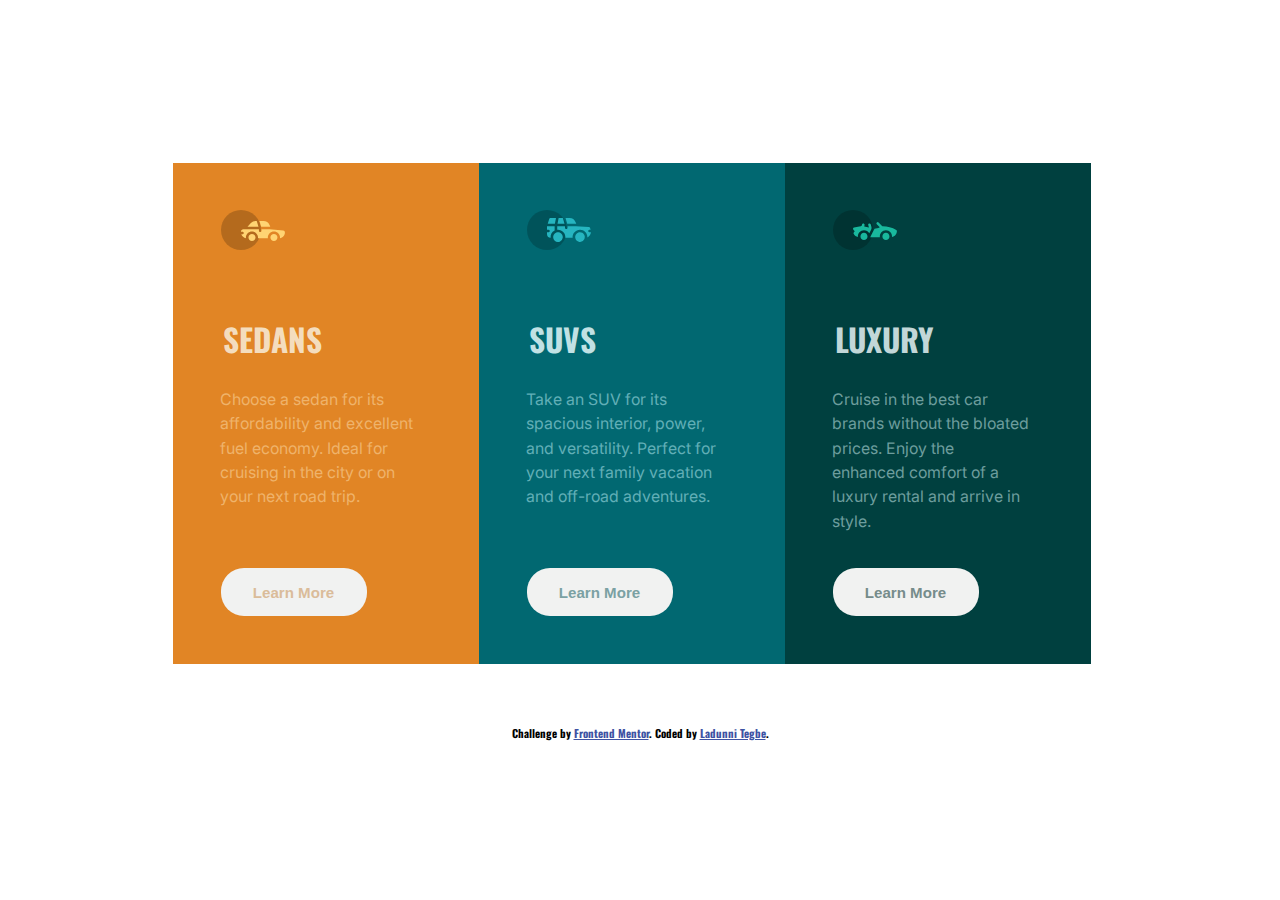
<file: index.html>
<!DOCTYPE html>
<html lang="en">
<head>
  <meta charset="UTF-8">
  <meta name="viewport" content="width=device-width, initial-scale=1.0"> <!-- displays site properly based on user's device -->

  <link rel="icon" type="image/png" sizes="32x32" href="./3-column-preview-card-component-main/images/favicon-32x32.png">
  
  <title>Frontend Mentor | 3-column preview card component</title>

  <link rel="stylesheet" href="./3-column-preview-card-component-main/style.css">
  <link rel="preconnect" href="https://fonts.googleapis.com">
  <link rel="preconnect" href="https://fonts.gstatic.com" crossorigin>
  <link href="https://fonts.googleapis.com/css2?family=Inter:ital,opsz,wght@0,14..32,100..900;1,14..32,100..900&family=Montserrat:ital,wght@0,100..900;1,100..900&family=Oswald:wght@200..700&display=swap" rel="stylesheet">
</head>
<body>
  
  <div class="maincard">

    <section class="card card1">
      <img src="./3-column-preview-card-component-main/images/icon-sedans.svg" alt="Sedans" class="card_image">
      <h2 class="card_title">Sedans</h2>
      <p class="card_text">Choose a sedan for its affordability and excellent fuel economy. Ideal for cruising in the city 
      or on your next road trip.</p>
      <button class="card_button">Learn More</button>
    </section>

    <section class="card card2">
      <img src="./3-column-preview-card-component-main/images/icon-suvs.svg" alt="SUVs" class="card_image">
      <h2 class="card_title">SUVs</h2>
      <p class="card_text">Take an SUV for its spacious interior, power, and versatility. Perfect for your next family vacation 
      and off-road adventures.</p>
      <button class="card_button">Learn More</button>
    </section>

    <section class="card card3">
      <img src="./3-column-preview-card-component-main/images/icon-luxury.svg" alt="Luxury" class="card_image">
      <h2 class="card_title">Luxury</h2>
      <p class="card_text">Cruise in the best car brands without the bloated prices. Enjoy the enhanced comfort of a luxury 
      rental and arrive in style.</p>
      <button class="card_button">Learn More</button>
    </section>
  </div>


  <div class="attribution">
    Challenge by <a href="https://www.frontendmentor.io?ref=challenge" target="_blank">Frontend Mentor</a>. 
    Coded by <a href="#">Ladunni Tegbe</a>.
  </div>
  
</body>
</html>
  
<!-- 
  This is a solution to the 3-column preview card component challenge on Frontend Mentor. 
  Frontend Mentor challenges help you improve your coding skills by building realistic projects.
  Visit https://www.frontendmentor.io?ref=challenge to view the challenge and get started.
-->
</file>
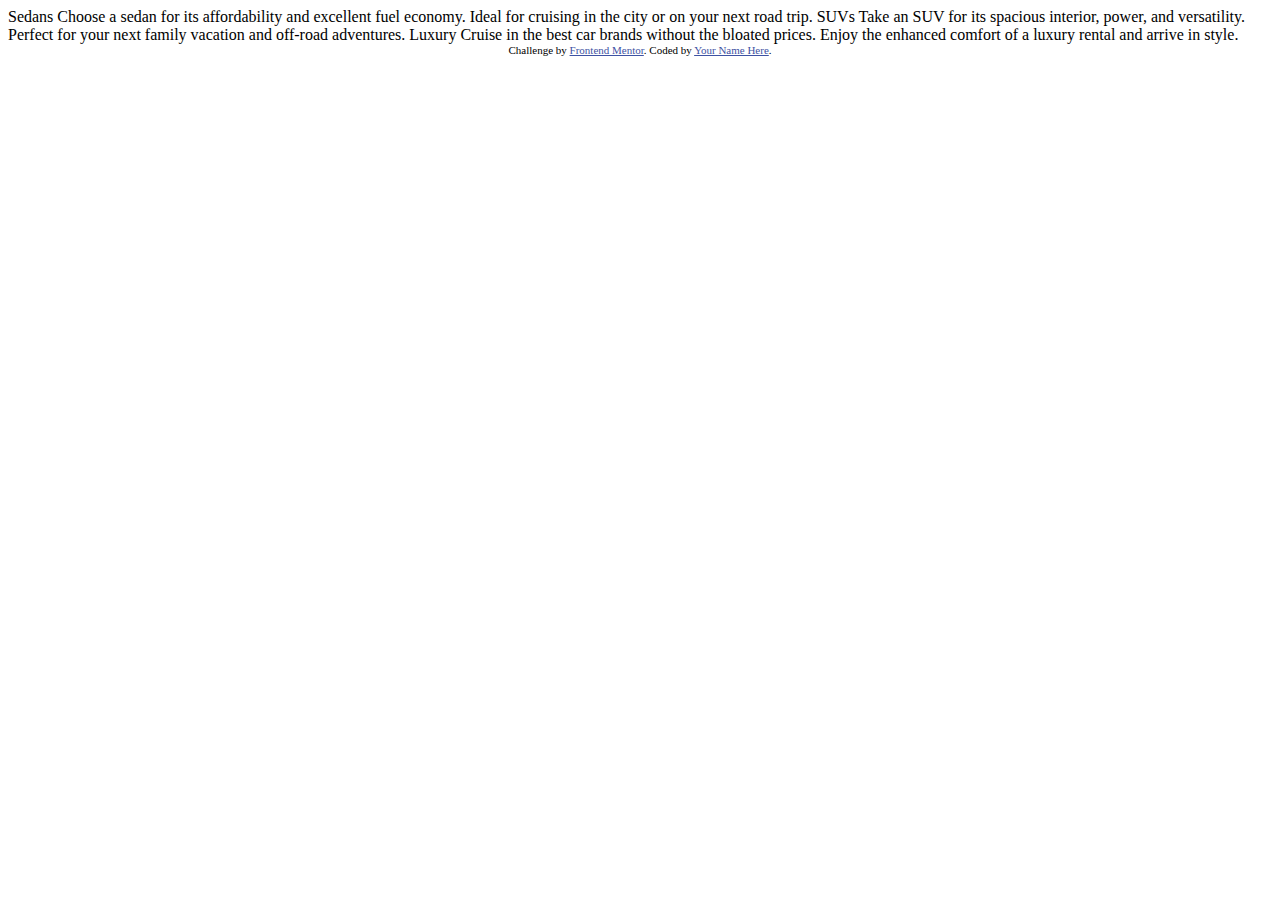
<file: 3-column-preview-card-component-main/index.html>
<!DOCTYPE html>
<html lang="en">
<head>
  <meta charset="UTF-8">
  <meta name="viewport" content="width=device-width, initial-scale=1.0"> <!-- displays site properly based on user's device -->

  <link rel="icon" type="image/png" sizes="32x32" href="./images/favicon-32x32.png">
  
  <title>Frontend Mentor | 3-column preview card component</title>

  <!-- Feel free to remove these styles or customise in your own stylesheet 👍 -->
  <style>
    .attribution { font-size: 11px; text-align: center; }
    .attribution a { color: hsl(228, 45%, 44%); }
  </style>
</head>
<body>
  
  Sedans
  Choose a sedan for its affordability and excellent fuel economy. Ideal for cruising in the city 
  or on your next road trip.

  SUVs
  Take an SUV for its spacious interior, power, and versatility. Perfect for your next family vacation 
  and off-road adventures.

  Luxury
  Cruise in the best car brands without the bloated prices. Enjoy the enhanced comfort of a luxury 
  rental and arrive in style.
  
  <div class="attribution">
    Challenge by <a href="https://www.frontendmentor.io?ref=challenge" target="_blank">Frontend Mentor</a>. 
    Coded by <a href="#">Your Name Here</a>.
  </div>
</body>
</html>
</file>
<file: 3-column-preview-card-component-main/style.css>
body{
    background-color: #ffffff;
    font-family: "Oswald", sans-serif;
    font-optical-sizing: auto;
    font-weight: 700;
    font-style: normal;
   

}

.maincard{
    width: 58.4375rem;
    height: 32.125rem;
    background-color: #ffffff;
    display: flex;
    /* margin-left: 15.875rem; */
    margin: 10.1875rem auto 3rem;
    /* margin-right: 15.6875rem; */
    color: #ffffff;
}


.card{

    width: 19.125rem;
    height: 31.3125rem;
    position: relative;
    /* flex: 1; */
    
}

.card1{
    background-color: #E18525;
    
}

.card1 .card_title{
    color: #F4DDBE;
}

.card1 .card_text{
    color: #EFB36B;
}

.card2{
    background-color: #016871;
}

.card2 .card_title{
    color: #C1E1E4;
}

.card2 .card_text{
    color: #61AFB7;
}

.card3{
    background-color: #00403F;
}

.card3 .card_title{
    color: #C2D7D8;
}

.card3 .card_text{
    color: #6D9D9D;
}

.card_image{
    margin: 2.9375rem 12.125rem 2.1875rem 3rem;
}

.card_title{
    text-transform: uppercase;
    font-size: 1.9625rem;
    margin-left: 3.125rem;
    margin-right: 9.6875rem;
   
}

.card_text{
   font-family: "Inter", sans-serif;
   font-weight: 400;
   font-size: .9938rem;
   line-height: 1.5188rem;
   margin-left: 2.9375rem;
   margin-right: 3.8125rem;
}

 .card_button{
    width: 9.125rem;
    height: 3rem;
    border: none;
    background-color: #F1F2F1;
    border-radius: 1.4375rem;
    margin-left: 3rem;
    margin-right: 7rem;
    bottom: 3rem;
    font-size: .9437rem;
   font-weight: 600;
    position: absolute;

 }

.card1 .card_button{
    color: #DABC9A;
}
   
.card2 .card_button{
    color: #7BA1A3;
}

.card3 .card_button{
    color: #768C8B;
}

.card_button:hover{
    cursor: pointer;
}

.card1 .card_button:hover{
    background-color: #E18525;
    color: #EFB36B;
    border: 0.0625rem solid #ffffff;

}

.card2 .card_button:hover{
    background-color: #016871;
    color: #61AFB7;
    border: 0.0625rem solid #ffffff;
}

.card3 .card_button:hover{
    background-color: #00403F;
    color: #6D9D9D;
    border: 0.0625rem solid #ffffff;
}

@media (max-width: 375px) { 
    
    .maincard{
        flex-direction: column;
        width: 21.4375rem;
        height: auto;
        margin: 3.125rem auto 3rem;
    }

   
}
.attribution { font-size: 0.6875rem; text-align: center; }
.attribution a { color: hsl(228, 45%, 44%); }
</file>
